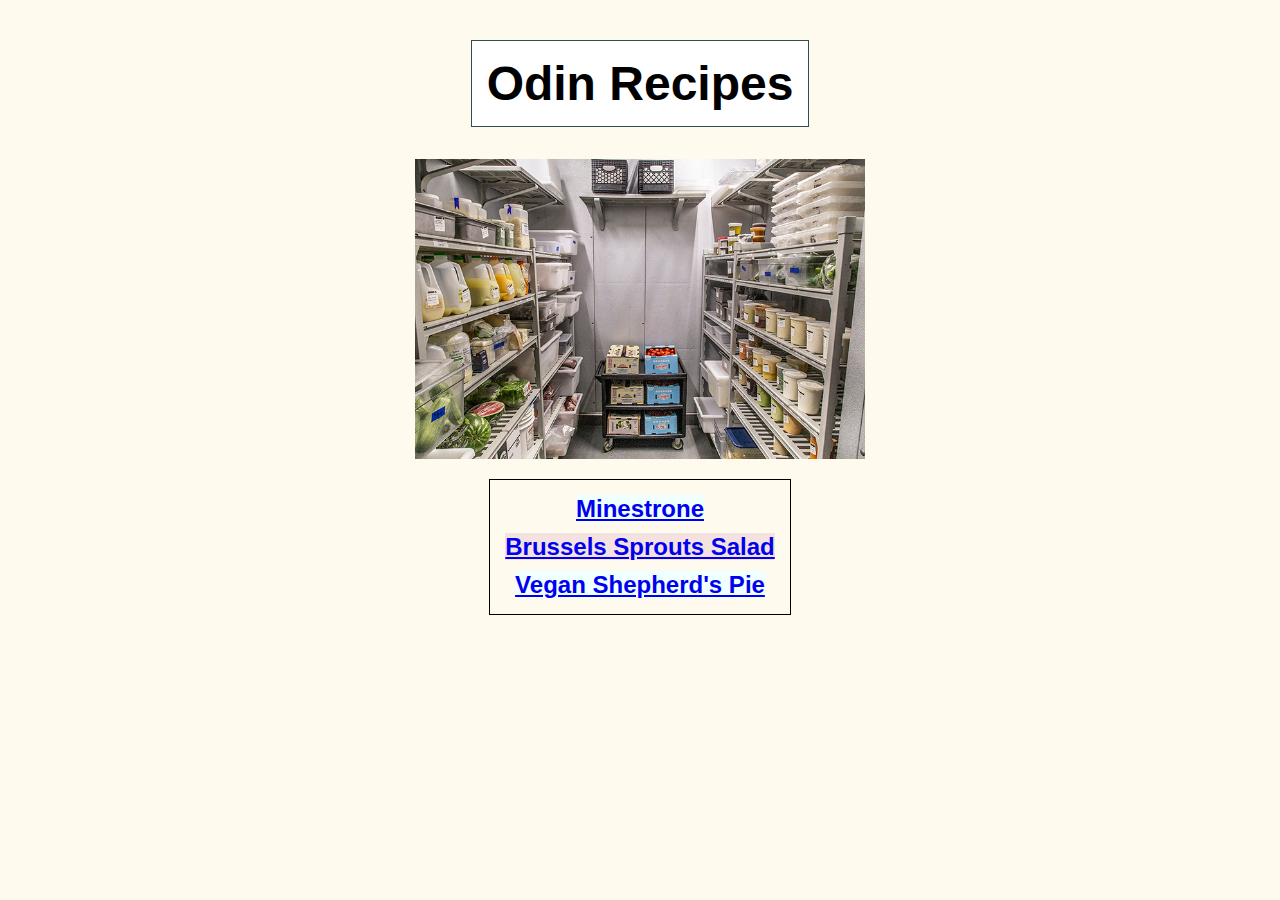
<file: index.html>
<!DOCTYPE html>
<html lang="en">

<head>
    <meta charset="UTF-8">
    <title>Odin Recipes</title>
    <link rel="stylesheet" href="style.css">
</head>

<body>
    <div class="container"><h1>Odin Recipes</h1></div>
   <div class="container"><img src="./images/walkin-700x486.jpg" 
    alt="a well stocked walk in fridge" height="300"></div>
    <div class="container"><ul class="main-links">
        <li><a class="link one" href="recipes/minestrone.html">Minestrone</a></li>
        <li><a class="link two" href="recipes/brussels.html">Brussels Sprouts Salad</a></li>
        <li><a class="link one" href="recipes/shepherds.html">Vegan Shepherd's Pie</a></li>
    </ul></div>

</body>

</html>
</file>
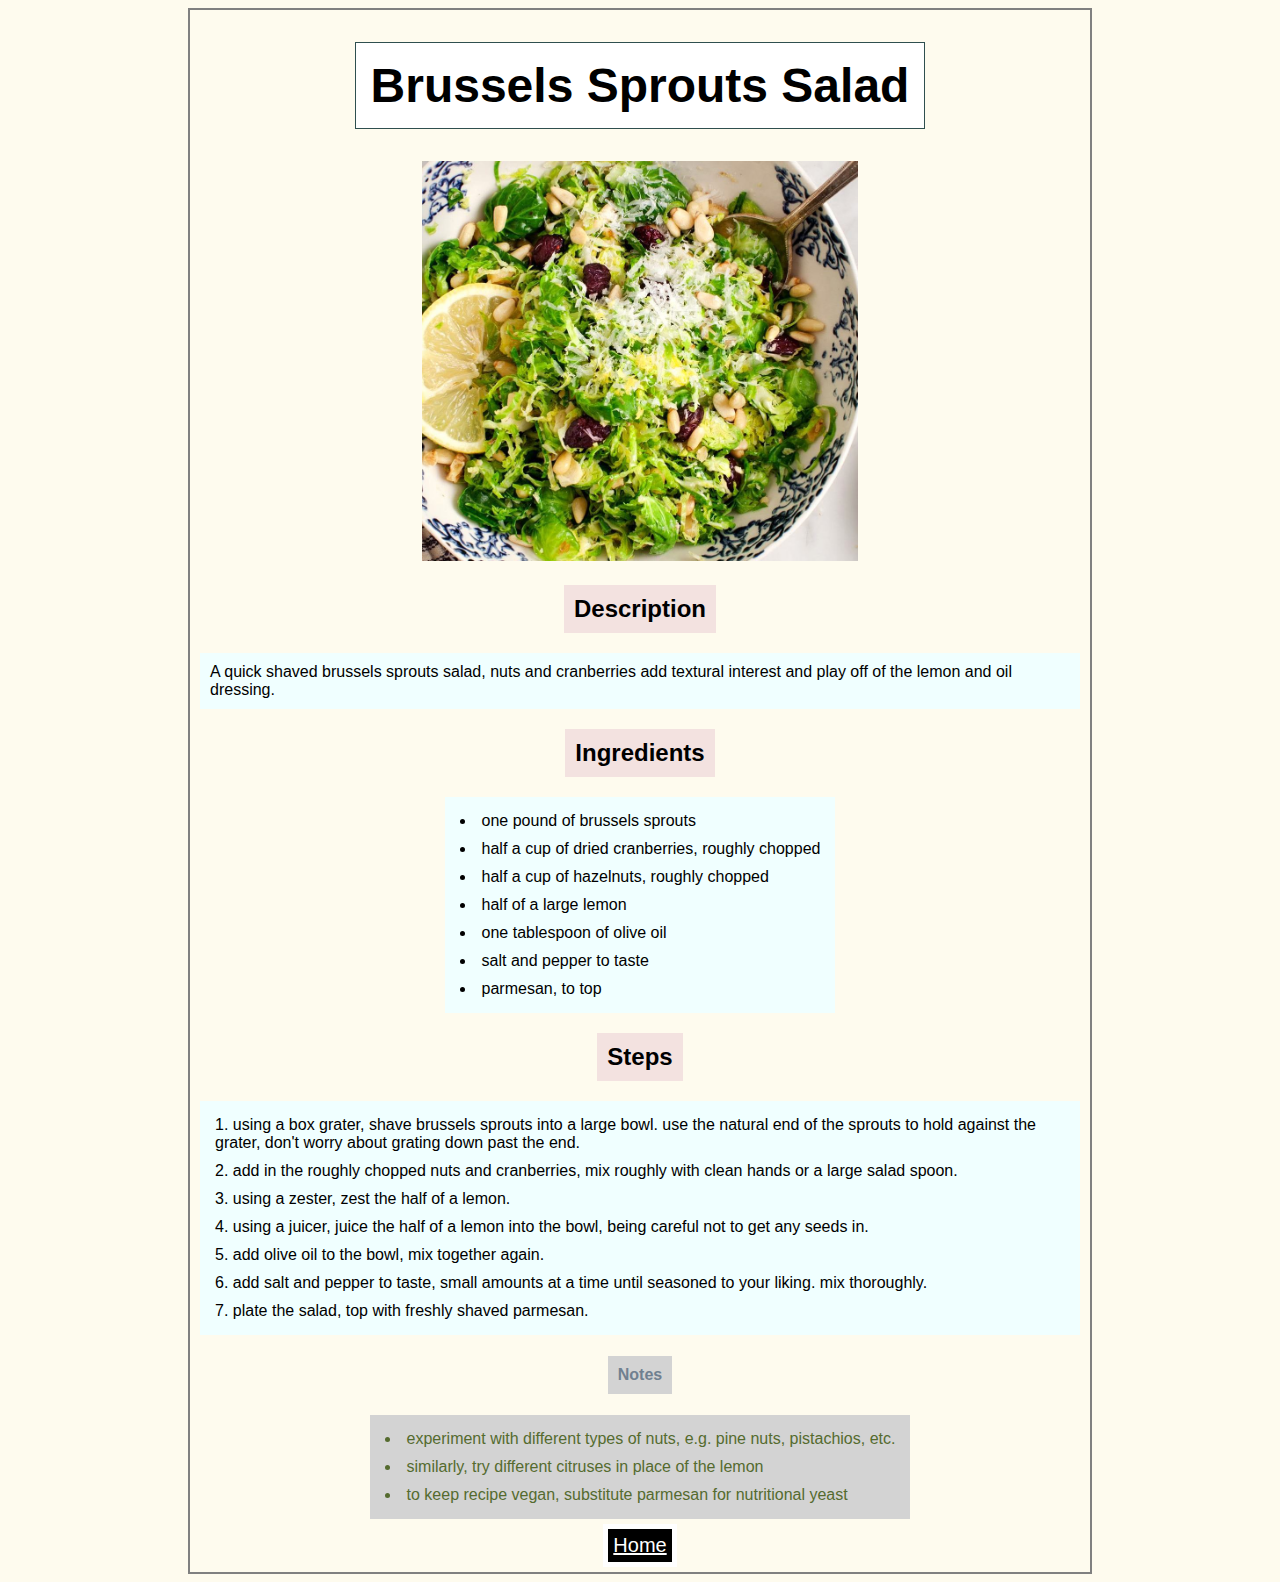
<file: recipes/brussels.html>
<!DOCTYPE html>
<html lang="en">
<head>
    <meta charset="UTF-8">
    <title>Brussels Sprouts Salad</title>
    <link rel="stylesheet" href="../style.css">
</head>

<body>
    <div class="card">
    <div class="container"><h1>Brussels Sprouts Salad</h1></div>
    <div class="container"><img src="../images/brussels-991x911.jpg" 
    alt="a bowl of shaved brussels sprouts salad 
        with a slice of lemon and a spoon in it" height="400"></div>
    <div class="container"><h2 class="two recipe">Description</h2></div>
        <div class="container"><p class="one recipe">A quick shaved brussels sprouts salad, 
            nuts and cranberries add textural interest and play 
             off of the lemon and oil dressing.
        </p></div>
        <div class="container"><h2 class="two recipe">Ingredients</h2></div>
        <div class="container"><ul class="one recipe">
            <li>one pound of brussels sprouts</li>
            <li>half a cup of dried cranberries, roughly chopped</li>
            <li>half a cup of hazelnuts, roughly chopped</li>
            <li>half of a large lemon</li>
            <li>one tablespoon of olive oil</li>
            <li>salt and pepper to taste</li>
            <li>parmesan, to top</li>
        </ul></div>
        <div class="container"><h2 class="two recipe">Steps</h2></div>
        <div class="container"><ol class="one recipe">
            <li>using a box grater, shave brussels sprouts into a large bowl. 
                use the natural end of the sprouts to hold against the grater, 
                don't worry about grating down past the end.</li>
            <li>add in the roughly chopped nuts and cranberries, 
                mix roughly with clean hands or a large salad spoon.</li>
            <li>using a zester, zest the half of a lemon.</li>
            <li>using a juicer, juice the half of a lemon into the bowl, 
                being careful not to get any seeds in.</li>
            <li>add olive oil to the bowl, mix together again.</li>
            <li>add salt and pepper to taste, small amounts at a time until 
                seasoned to your liking. mix thoroughly.</li>
            <li>plate the salad, top with freshly shaved parmesan.</li>
        </ol></div>
        <div class="container"><h4 class="three recipe">Notes</h4></div>
        <div class="container"><ul class="four recipe">
            <li>experiment with different types of nuts, 
                e.g. pine nuts, pistachios, etc.</li>
            <li>similarly, try different citruses in place of the lemon</li>
            <li>to keep recipe vegan, substitute parmesan for nutritional yeast</li>
        </ul></div>
        <div class="container"><a class="home" href="../index.html">Home</a></div></div>
</body>

</html>
</file>
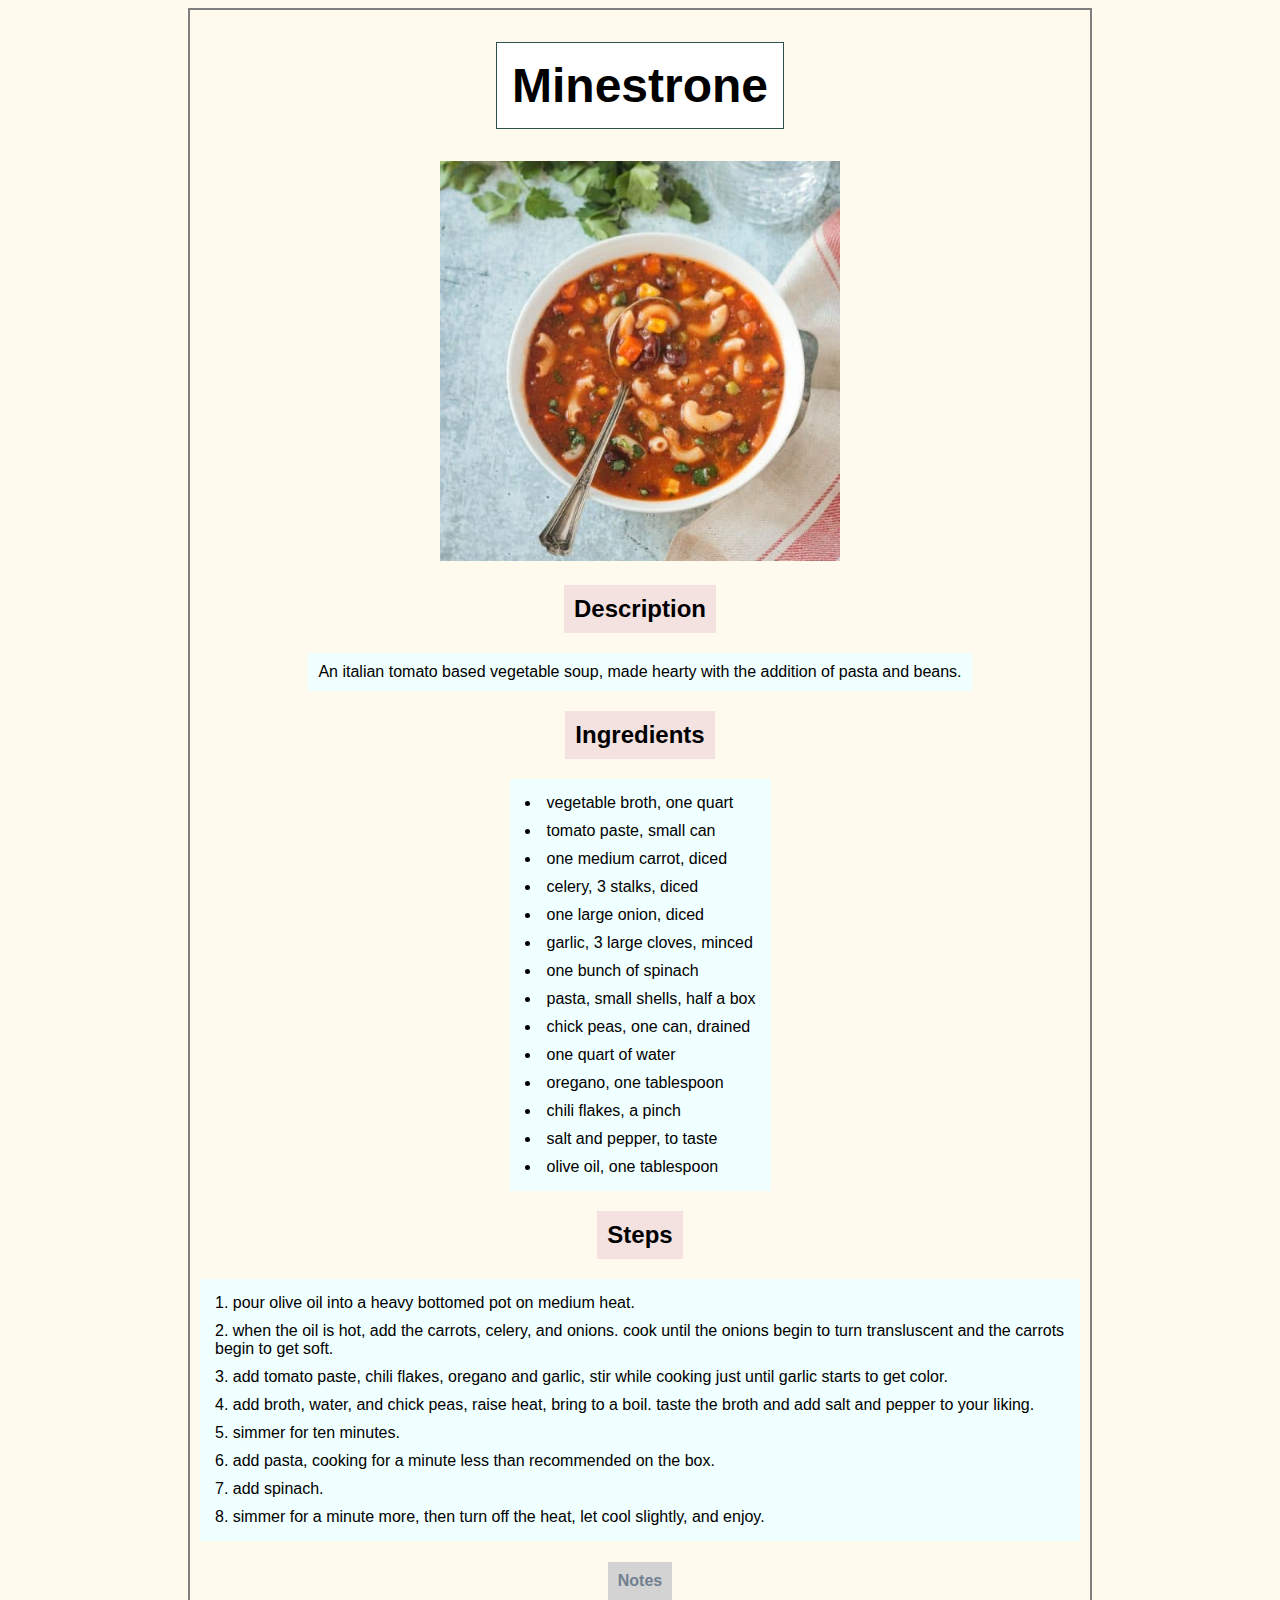
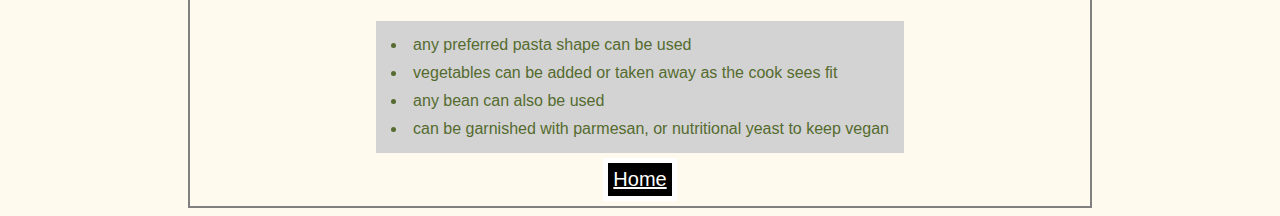
<file: recipes/minestrone.html>
<!DOCTYPE html>
<html lang="en">

<head>
    <meta charset="UTF-8">
    <title>Minestrone</title>
    <link rel="stylesheet" href="../style.css">
</head>

<body>
    <div class="card">
    <div class="container"><h1>Minestrone</h1></div>
    <div class="container"><img src="../images/minestrone-500x500.jpg" 
        alt="a bowl of minestrone soup with a spoon in it" height="400"></div>
        <div class="container"><h2 class="two recipe">Description</h2></div>
    <div class="container"><p class="one recipe">An italian tomato based vegetable soup,
         made hearty with the addition of pasta and beans.</p></div>
         <div class="container"><h2 class="two recipe">Ingredients</h2></div>
    <div class="container"><ul class="one recipe">
        <li>vegetable broth, one quart</li>
        <li>tomato paste, small can</li>
        <li>one medium carrot, diced</li>
        <li>celery, 3 stalks, diced</li>
        <li>one large onion, diced</li>
        <li>garlic, 3 large cloves, minced</li>
        <li>one bunch of spinach</li>
        <li>pasta, small shells, half a box</li>
        <li>chick peas, one can, drained</li>
        <li>one quart of water</li>
        <li>oregano, one tablespoon</li>
        <li>chili flakes, a pinch</li>
        <li>salt and pepper, to taste</li>
        <li>olive oil, one tablespoon</li>
    </ul></div>
    <div class="container"><h2 class="two recipe">Steps</h2></div>
    <div class="container"><ol class="one recipe">
        <li>pour olive oil into a heavy bottomed pot on medium heat.</li>
        <li>when the oil is hot, add the carrots, celery, and onions. 
            cook until the onions begin to turn transluscent and the 
            carrots begin to get soft.</li>
        <li>add tomato paste, chili flakes, oregano and garlic, stir 
            while cooking just until garlic starts to get color.</li>
        <li>add broth, water, and chick peas, raise heat, bring to a boil. 
            taste the broth and add salt and pepper to your liking.</li>
        <li>simmer for ten minutes.</li>
        <li>add pasta, cooking for a minute less than recommended on the box.</li>
        <li>add spinach.</li>
        <li>simmer for a minute more, then turn off the heat,
             let cool slightly, and enjoy.</li>
    </ol></div>
    <div class="container"><h4 class="three recipe">Notes</h4></div>
    <div class="container"><ul class="four recipe">
        <li>any preferred pasta shape can be used</li>
        <li>vegetables can be added or taken away as the cook sees fit</li>
        <li>any bean can also be used</li>
        <li>can be garnished with parmesan, or nutritional yeast to keep vegan</li>
        </ul></div>
        <div class="container"><a class="home" href="../index.html">Home</a></div></div>
</body>

</html>
</file>
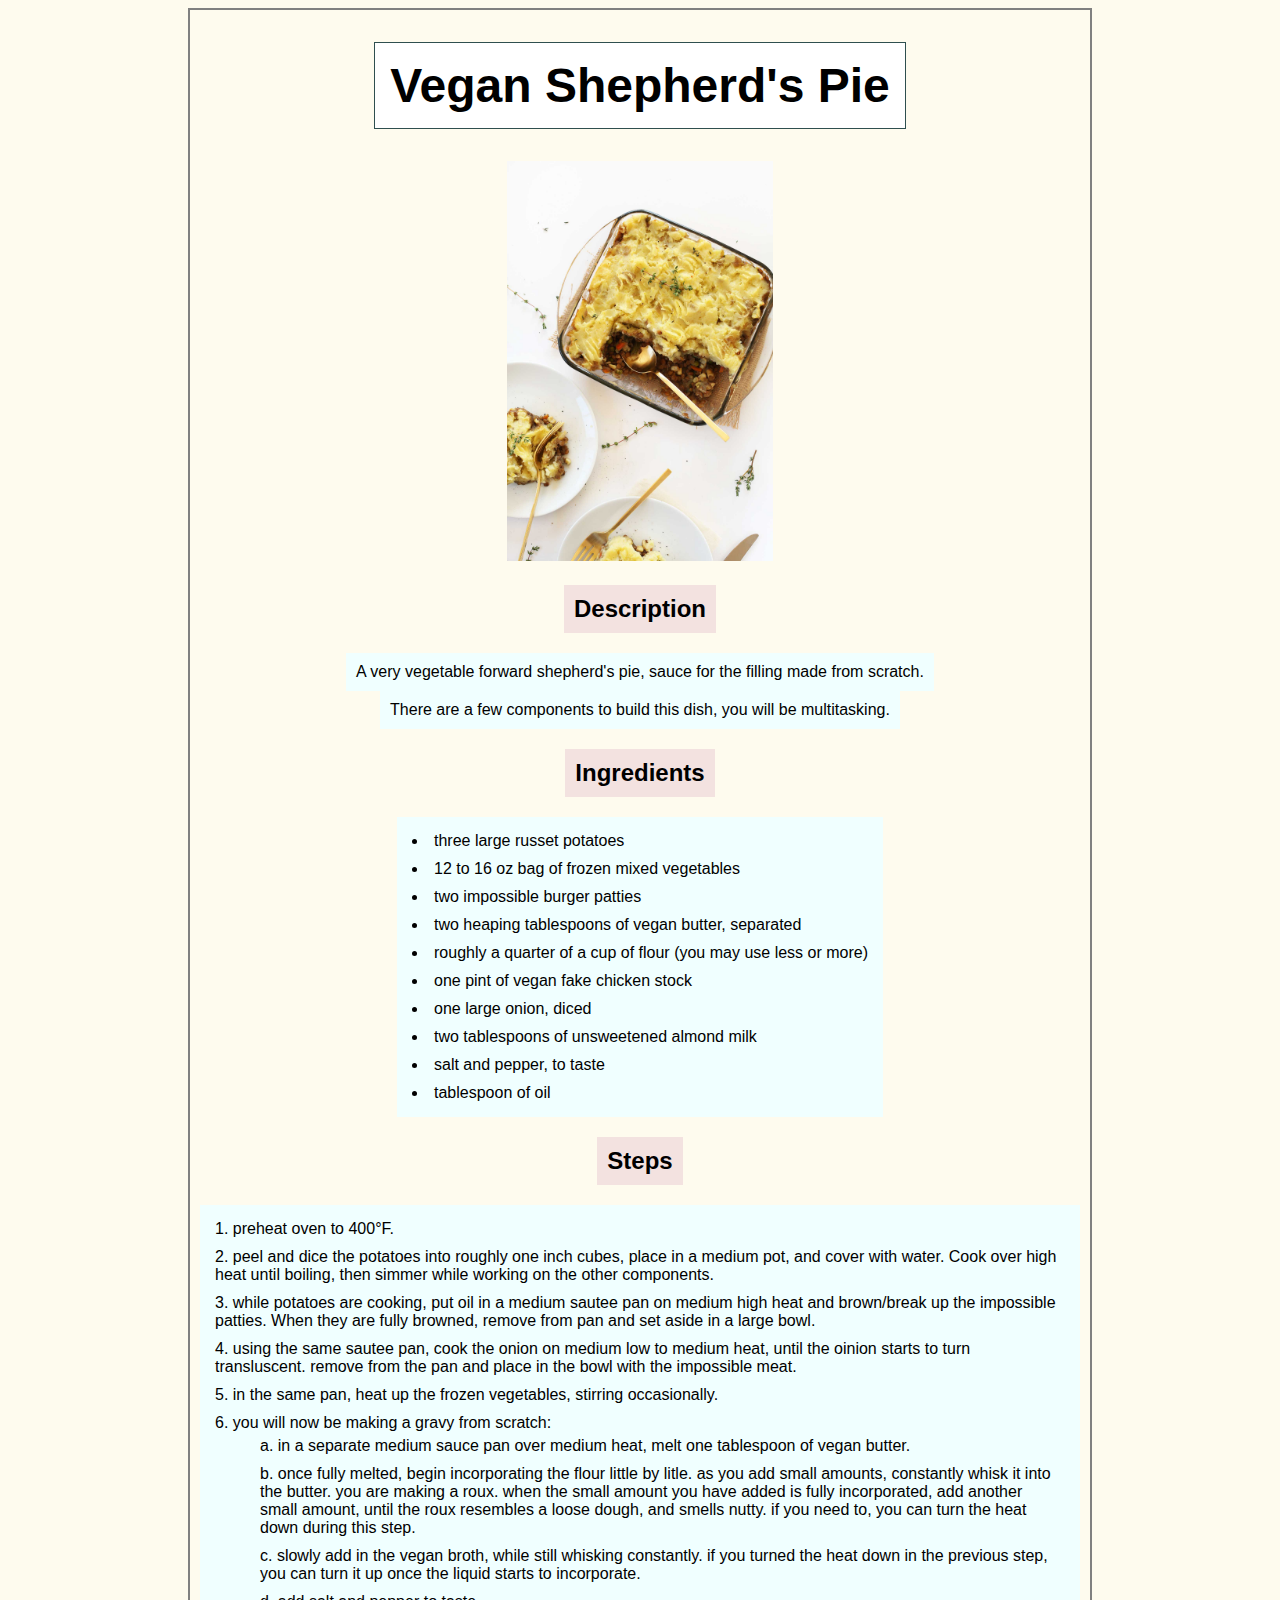
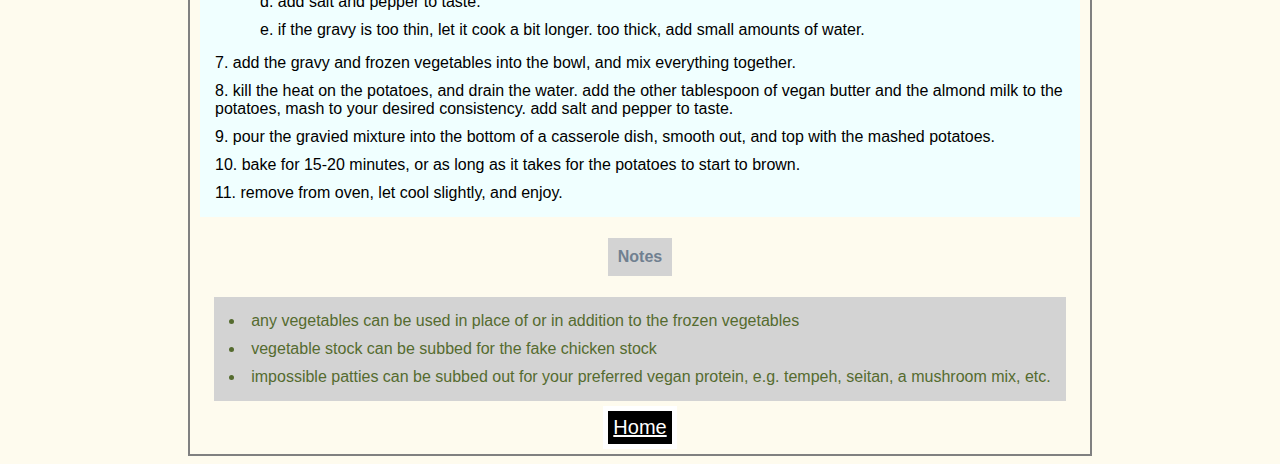
<file: recipes/shepherds.html>
<!DOCTYPE html>
<html lang="en">

<head>
    <meta charset="UTF-8">
    <title>Vegan Shepherd's Pie</title>
    <link rel="stylesheet" href="../style.css">
</head>

<body>
    <div class="card">
    <div class="container"><h1>Vegan Shepherd's Pie</h1></div>

    <div class="container"><img src="../images/shepherds-1360x2040.jpg" 
        alt="a square pan of shepherds pie with 
            two pieces taken out and put on plates" height="400"></div>

            <div class="container"><h2 class="two recipe">Description</h2></div>

            <div class="container"><p class="one recipe">A very vegetable forward shepherd's pie, 
            sauce for the filling made from scratch.</p></div>
            <div class="container"><p class="one recipe">There are a few components to build this dish, you will be multitasking.</p></div>

            <div class="container"><h2 class="two recipe">Ingredients</h2></div>

            <div class="container"><ul class="one recipe">
                <li>three large russet potatoes</li>
                <li>12 to 16 oz bag of frozen mixed vegetables</li>
                <li>two impossible burger patties</li>
                <li>two  heaping tablespoons of vegan butter, separated</li>
                <li>roughly a quarter of a cup of flour (you may use less or more)</li>
                <li>one pint of vegan fake chicken stock</li>
                <li>one large onion, diced</li>
                <li>two tablespoons of unsweetened almond milk</li>
                <li>salt and pepper, to taste</li>
                <li>tablespoon of oil</li>
        </ul></div>

        <div class="container"><h2 class="two recipe">Steps</h2></div>

        <div class="container"><ol class="one recipe">
            <li>preheat oven to 400°F.</li>
            <li>peel and dice the potatoes into roughly one inch cubes, 
                place in a medium pot, and cover with water. Cook over high heat 
                until boiling, then simmer while working on the other components.</li>
            <li>while potatoes are cooking, put oil in a medium sautee pan on 
                medium high heat and brown/break up the impossible patties. When they are
                 fully browned, remove from pan and set aside in a large bowl.</li>
            <li>using the same sautee pan, cook the onion on medium low to medium
                 heat, until the oinion starts to turn transluscent. remove from 
                 the pan and place in the bowl with the impossible meat.</li>
            <li>in the same pan, heat up the frozen vegetables, stirring occasionally.</li>
            <li>you will now be making a gravy from scratch:
                <ol type="a">
                    <li>in a separate medium sauce pan over medium heat,
                         melt one tablespoon of vegan butter.</li>
                    <li>once fully melted, begin incorporating the flour little 
                        by litle. as you add small amounts, constantly whisk it
                         into the butter. you are making a roux. when the small
                          amount you have added is fully incorporated, add another
                           small amount, until the roux resembles a loose dough,
                            and smells nutty. if you need to, you can turn 
                            the heat down during this step.</li>
                    <li>slowly add in the vegan broth, while still whisking 
                        constantly. if you turned the heat down in the
                         previous step, you can turn it up once the liquid 
                         starts to incorporate.</li>
                    <li>add salt and pepper to taste.</li>
                    <li>if the gravy is too thin, let it cook a bit longer. 
                        too thick, add small amounts of water.</li>
                </ol>
            </li>
            <li>add the gravy and frozen vegetables into the bowl, and mix 
                everything together.</li>
            <li>kill the heat on the potatoes, and drain the water. add the other 
                tablespoon of vegan butter and the almond milk to the potatoes, 
                mash to your desired consistency. add salt and pepper to taste.</li>
            <li>pour the gravied mixture into the bottom of a casserole dish, 
                smooth out, and top with the mashed potatoes.</li>
            <li>bake for 15-20 minutes, or as long as it takes for the potatoes 
                to start to brown.</li>
            <li>remove from oven, let cool slightly, and enjoy.</li>
        </ol></div>

        <div class="container"><h4 class="three recipe">Notes</h4></div>

        <div class="container"><ul class="four recipe">
            <li>any vegetables can be used in place of or in addition to
                 the frozen vegetables</li>
            <li>vegetable stock can be subbed for the fake chicken stock</li>
            <li>impossible patties can be subbed out for your preferred vegan 
                protein, e.g. tempeh, seitan, a mushroom mix, etc.</li>
        </ul></div>

        <div class="container"><a class="home" href="../index.html">Home</a></div></div>
</body>

</html>
</file>
<file: style.css>
body {
    font-family: Arial, Helvetica, sans-serif;
    background-color: rgba(245, 200, 39, 0.08);
}

* {
    box-sizing: border-box;
}

div.container {
    text-align: center;
    width: 900px;
    margin: 0 auto;
}

h1 {
    font-size: 48px;
    text-align: center;
    border: 1px solid darkslategray;
    padding: 15px;
    background-color: white;
}

.link {
    font-size: 24px;
    font-weight: bold;
}

.one {
    background-color: azure;
}

.two {
    background-color: rgba(146, 6, 111, 0.1);
}

.three,
.four {
    background-color: lightgray;
}

.three {
    color:slategray;
}

.four {
    color:darkolivegreen;
}

.home {
    background-color: black;
    color: white;
    font-size: 20px;
    display: block;
    text-align: center;
    border: 5px solid white;
    padding: 5px;
    margin: 5px;
}

.home:hover {
    filter: invert(100%);
  }

  .link.one:hover,
  .link.two:hover {
    filter: invert(100%);
  }

ul,
ol,
p,
h1,
h2,
h4,
.home {
    display:inline-block;
    text-align: left;
}

ul.recipe,
ol.recipe,
p.recipe {
    font-size: medium;
    padding: 10px;
    margin: auto 10px;
}

p.recipe,
h2.recipe,
h4.recipe {
    padding: 10px;
}

div.card {
    border: 2px solid gray;
    width: fit-content;
    margin: 0 auto;
}

ol,
ul {
    list-style-position: inside;
}

li {
    padding: 5px;
}

ul.main-links {
    border: 1px solid black;
    padding: 10px;
    list-style-type: none;
    text-align: center;
}
</file>
